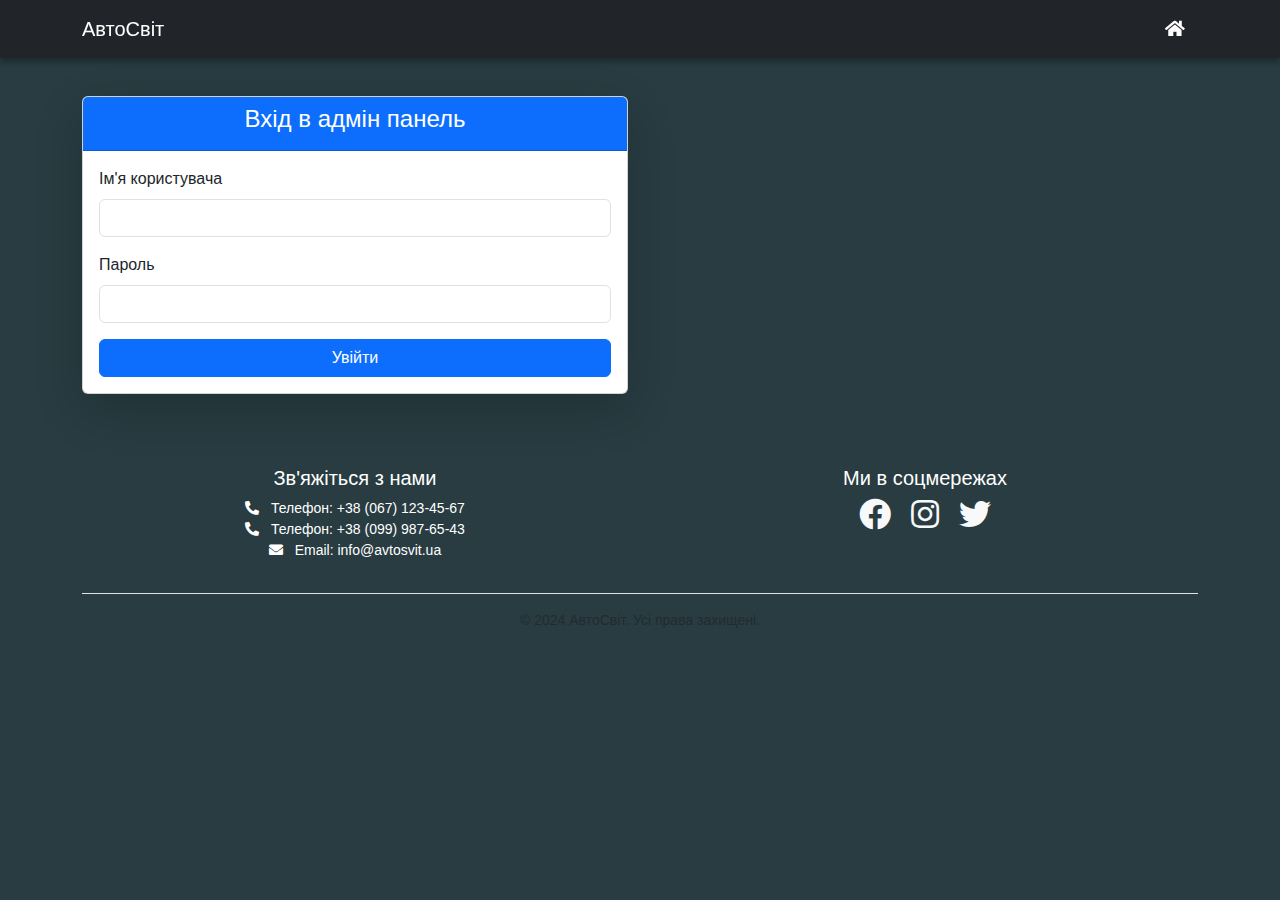
<file: frontend/admin.html>
<!DOCTYPE html>
<html lang="uk">
<head>
    <meta charset="UTF-8">
    <meta name="viewport" content="width=device-width, initial-scale=1.0">
    <title>Адмін панель - АвтоСвіт</title>

    <link href="https://cdn.jsdelivr.net/npm/bootstrap@5.3.0/dist/css/bootstrap.min.css" rel="stylesheet">
    <link rel="stylesheet" href="https://cdnjs.cloudflare.com/ajax/libs/font-awesome/5.15.4/css/all.min.css">
    <link rel="stylesheet" href="css/style.css">
</head>
<body>

    <nav class="navbar navbar-expand fixed-top bg-dark navbar-dark">
        <div class="container">
            <a class="navbar-brand text-white" href="index.html">АвтоСвіт</a>
            <div class="navbar-nav ms-auto">
                <a class="nav-link" href="index.html" title="Додому"><i class="fas fa-home"></i></a>
                <span id="admin-info" class="navbar-text text-white me-3" style="display:none;">Адмін: <span id="admin-username"></span></span>
                <button id="logout-btn" class="btn btn-outline-light btn-sm" style="display:none;">Вийти</button>
            </div>
        </div>
    </nav>

    <div class="container mt-5 pt-5">
        <!-- Login Form -->
        <div id="login-section" class="row justify-content-center">
            <div class="col-md-6">
                <div class="card shadow-lg">
                    <div class="card-header bg-primary text-white text-center">
                        <h4>Вхід в адмін панель</h4>
                    </div>
                    <div class="card-body">
                        <form id="admin-login-form">
                            <div class="mb-3">
                                <label for="username" class="form-label">Ім'я користувача</label>
                                <input type="text" class="form-control" id="username" required>
                            </div>
                            <div class="mb-3">
                                <label for="password" class="form-label">Пароль</label>
                                <input type="password" class="form-control" id="password" required>
                            </div>
                            <button type="submit" class="btn btn-primary w-100">Увійти</button>
                        </form>
                        <div id="login-message" class="mt-3 text-center" style="display:none;"></div>
                    </div>
                </div>
            </div>
        </div>

        <!-- Admin Panel -->
        <div id="admin-panel" style="display:none;">
            <h1 class="mb-4 text-center">Адмін панель</h1>

            <!-- Navigation Tabs -->
            <ul class="nav nav-tabs" id="admin-tabs" role="tablist">
                <li class="nav-item" role="presentation">
                    <button class="nav-link active" id="cars-tab" data-bs-toggle="tab" data-bs-target="#cars" type="button" role="tab">Автомобілі</button>
                </li>
                <li class="nav-item" role="presentation">
                    <button class="nav-link" id="users-tab" data-bs-toggle="tab" data-bs-target="#users" type="button" role="tab">Користувачі</button>
                </li>
                <li class="nav-item" role="presentation">
                    <button class="nav-link" id="orders-tab" data-bs-toggle="tab" data-bs-target="#orders" type="button" role="tab">Замовлення</button>
                </li>
            </ul>

            <div class="tab-content" id="admin-tab-content">
                <!-- Cars Tab -->
                <div class="tab-pane fade show active" id="cars" role="tabpanel">
                    <div class="row mt-4">
                        <div class="col-12">
                            <div class="card">
                                <div class="card-header">
                                    <h5>Список автомобілів</h5>
                                </div>
                                <div class="card-body">
                                    <div id="cars-container" class="row">
                                        <p class="text-center">Завантаження автомобілів...</p>
                                    </div>
                                </div>
                            </div>
                        </div>
                    </div>
                </div>

                <!-- Users Tab -->
                <div class="tab-pane fade" id="users" role="tabpanel">
                    <div class="row mt-4">
                        <div class="col-12">
                            <div class="card">
                                <div class="card-header">
                                    <h5>Список користувачів</h5>
                                </div>
                                <div class="card-body">
                                    <div id="users-container" class="row">
                                        <p class="text-center">Завантаження користувачів...</p>
                                    </div>
                                </div>
                            </div>
                        </div>
                    </div>
                </div>

                <!-- Orders Tab -->
                <div class="tab-pane fade" id="orders" role="tabpanel">
                    <div class="row mt-4">
                        <div class="col-12">
                            <div class="card">
                                <div class="card-header">
                                    <h5>Список замовлень</h5>
                                </div>
                                <div class="card-body">
                                    <div id="orders-container" class="row">
                                        <p class="text-center">Завантаження замовлень...</p>
                                    </div>
                                </div>
                            </div>
                        </div>
                    </div>
                </div>
            </div>

            <!-- Edit Modal -->
            <div class="modal fade" id="editModal" tabindex="-1">
                <div class="modal-dialog modal-lg">
                    <div class="modal-content">
                        <div class="modal-header">
                            <h5 class="modal-title">Редагувати автомобіль</h5>
                            <button type="button" class="btn-close" data-bs-dismiss="modal"></button>
                        </div>
                        <div class="modal-body">
                            <form id="edit-car-form" enctype="multipart/form-data">
                                <input type="hidden" id="edit-car-id">
                                <div class="row">
                                    <div class="col-md-6">
                                        <div class="mb-3">
                                            <label for="edit-brand" class="form-label">Бренд</label>
                                            <input type="text" class="form-control" id="edit-brand" required>
                                        </div>
                                        <div class="mb-3">
                                            <label for="edit-model" class="form-label">Модель</label>
                                            <input type="text" class="form-control" id="edit-model" required>
                                        </div>
                                        <div class="mb-3">
                                            <label for="edit-price" class="form-label">Ціна ($)</label>
                                            <input type="number" class="form-control" id="edit-price" required>
                                        </div>
                                        <div class="mb-3">
                                            <label for="edit-category" class="form-label">Категорія</label>
                                            <input type="text" class="form-control" id="edit-category" required>
                                        </div>
                                        <div class="mb-3">
                                            <label for="edit-year" class="form-label">Рік</label>
                                            <input type="number" class="form-control" id="edit-year" required>
                                        </div>
                                    </div>
                                    <div class="col-md-6">
                                        <div class="mb-3">
                                            <label for="edit-country" class="form-label">Країна</label>
                                            <input type="text" class="form-control" id="edit-country" required>
                                        </div>
                                        <div class="mb-3">
                                            <label for="edit-engine" class="form-label">Двигун</label>
                                            <input type="text" class="form-control" id="edit-engine">
                                        </div>
                                        <div class="mb-3">
                                            <label for="edit-horsepower" class="form-label">Потужність (к.с.)</label>
                                            <input type="number" class="form-control" id="edit-horsepower">
                                        </div>
                                        <div class="mb-3">
                                            <label for="edit-transmission" class="form-label">Трансмісія</label>
                                            <input type="text" class="form-control" id="edit-transmission">
                                        </div>
                                        <div class="mb-3">
                                            <label for="edit-mileage" class="form-label">Пробіг</label>
                                            <input type="number" class="form-control" id="edit-mileage">
                                        </div>
                                        <div class="mb-3">
                                            <label for="edit-color" class="form-label">Колір</label>
                                            <input type="text" class="form-control" id="edit-color">
                                        </div>
                                        <div class="mb-3">
                                            <label for="edit-image" class="form-label">Фото</label>
                                            <input type="file" class="form-control" id="edit-image" accept="image/*">
                                            <small class="form-text text-muted">Залиште пустим, якщо не змінюєте фото</small>
                                        </div>
                                    </div>
                                </div>
                                <div class="mb-3">
                                    <label for="edit-description" class="form-label">Опис</label>
                                    <textarea class="form-control" id="edit-description" rows="3"></textarea>
                                </div>
                            </form>
                        </div>
                        <div class="modal-footer">
                            <button type="button" class="btn btn-secondary" data-bs-dismiss="modal">Скасувати</button>
                            <button type="button" class="btn btn-primary" id="save-changes-btn">Зберегти зміни</button>
                        </div>
                    </div>
                </div>
            </div>
        </div>
    </div>

    <footer class="footer mt-5 py-4">
        <div class="container text-center">
            <div class="row">
                <div class="col-md-6 mb-3 mb-md-0">
                    <h5 class="text-white">Зв'яжіться з нами</h5>
                    <ul class="list-unstyled small text-white">
                        <li><i class="fas fa-phone-alt me-2"></i> Телефон: +38 (067) 123-45-67</li>
                        <li><i class="fas fa-phone-alt me-2"></i> Телефон: +38 (099) 987-65-43</li>
                        <li><i class="fas fa-envelope me-2"></i> Email: info@avtosvit.ua</li>
                    </ul>
                </div>
                <div class="col-md-6">
                    <h5 class="text-white">Ми в соцмережах</h5>
                    <div class="social-links">
                        <a href="https://www.facebook.com/" target="_blank" class="text-light mx-2"><i class="fab fa-facebook fa-2x"></i></a>
                        <a href="https://www.instagram.com/" target="_blank" class="text-light mx-2"><i class="fab fa-instagram fa-2x"></i></a>
                        <a href="https://twitter.com/" target="_blank" class="text-light mx-2"><i class="fab fa-twitter fa-2x"></i></a>
                    </div>
                </div>
            </div>
            <div class="mt-3 pt-3 border-top">
                <p class="text-muted small mb-0">&copy; 2024 АвтоСвіт. Усі права захищені.</p>
            </div>
        </div>
    </footer>

    <script src="https://code.jquery.com/jquery-3.6.0.min.js"></script>
    <script src="https://cdn.jsdelivr.net/npm/bootstrap@5.3.0/dist/js/bootstrap.bundle.min.js"></script>
    <script src="js/admin.js"></script>

</body>
</html>
</file>
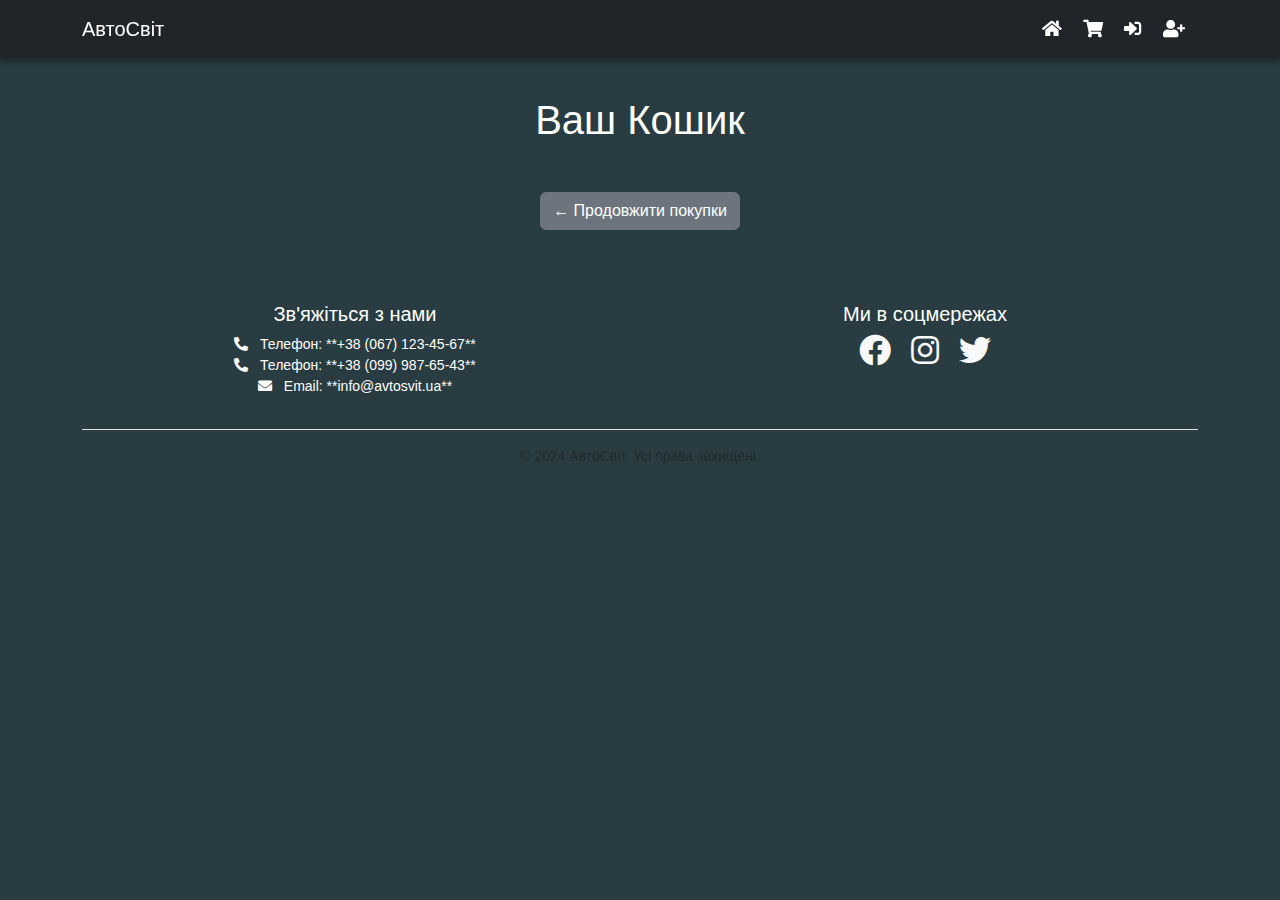
<file: frontend/cart.html>
<!DOCTYPE html>
<html lang="uk">
<head>
    <meta charset="UTF-8">
    <meta name="viewport" content="width=device-width, initial-scale=1.0">
    <title>Кошик - АвтоСвіт</title>
    
    <link href="https://cdn.jsdelivr.net/npm/bootstrap@5.3.0/dist/css/bootstrap.min.css" rel="stylesheet">
    <link rel="stylesheet" href="https://cdnjs.cloudflare.com/ajax/libs/font-awesome/5.15.4/css/all.min.css">
    
    <link rel="stylesheet" href="css/style.css"> 
</head>
<body>
    
    <nav class="navbar navbar-expand fixed-top bg-dark navbar-dark">
        <div class="container">
             <a class="navbar-brand text-white" href="index.html">АвтоСвіт</a> 
            <div class="navbar-nav ms-auto">
                <a class="nav-link" href="index.html" title="Додому"><i class="fas fa-home"></i></a>
                <a class="nav-link active" href="cart.html" title="Кошик"><i class="fas fa-shopping-cart"></i></a>
                <a class="nav-link" href="login.html" title="Авторизація"><i class="fas fa-sign-in-alt"></i></a>
                <a class="nav-link" href="register.html" title="Реєстрація"><i class="fas fa-user-plus"></i></a>
            </div>
        </div>
    </nav>

    <div class="container mt-5 pt-5">
        <h1 class="mb-4 text-center"> Ваш Кошик</h1>
        
        <div id="cart-items-container" class="row">
            <p class="text-center text-muted" id="loading-message">Завантаження кошика...</p>
        </div>

        <div id="cart-summary" class="card p-3 mt-4 shadow-lg" style="display:none;">
            <div class="d-flex justify-content-between align-items-center">
                <h4 id="cart-total-display" class="mb-0">Загальна сума: </h4>
                <button class="btn btn-success btn-lg" id="checkout-btn">
                    <i class="fas fa-credit-card me-2"></i> Придбати
                </button>
            </div>
        </div>
        
        <div class="text-center mt-4">
             <a href="index.html" class="btn btn-secondary">← Продовжити покупки</a>
        </div>
    </div>

    <footer class="footer mt-5 py-4">
        <div class="container text-center">
            <div class="row">
                <div class="col-md-6 mb-3 mb-md-0">
                    <h5 class="text-white">Зв'яжіться з нами</h5>
                    <ul class="list-unstyled small text-white">
                        <li><i class="fas fa-phone-alt me-2"></i> Телефон: **+38 (067) 123-45-67**</li>
                        <li><i class="fas fa-phone-alt me-2"></i> Телефон: **+38 (099) 987-65-43**</li>
                        <li><i class="fas fa-envelope me-2"></i> Email: **info@avtosvit.ua**</li>
                    </ul>
                </div>
                <div class="col-md-6">
                    <h5 class="text-white">Ми в соцмережах</h5>
                    <div class="social-links">
                        <a href="https://www.facebook.com/" target="_blank" class="text-light mx-2"><i class="fab fa-facebook fa-2x"></i></a>
                        <a href="https://www.instagram.com/" target="_blank" class="text-light mx-2"><i class="fab fa-instagram fa-2x"></i></a>
                        <a href="https://twitter.com/" target="_blank" class="text-light mx-2"><i class="fab fa-twitter fa-2x"></i></a>
                    </div>
                </div>
            </div>
            <div class="mt-3 pt-3 border-top">
                <p class="text-muted small mb-0">&copy; 2024 АвтоСвіт. Усі права захищені.</p>
            </div>
        </div>
    </footer>
    
    <script src="https://code.jquery.com/jquery-3.6.0.min.js"></script>
    <script src="https://cdn.jsdelivr.net/npm/bootstrap@5.3.0/dist/js/bootstrap.bundle.min.js"></script>
    <script src="js/main.js"></script> 
    
    <script>
        // loadCart() та checkoutOrder() знаходяться у main.js
        document.addEventListener('DOMContentLoaded', loadCart);
        document.getElementById('checkout-btn').addEventListener('click', checkoutOrder);
    </script>

</body>
</html>
</file>
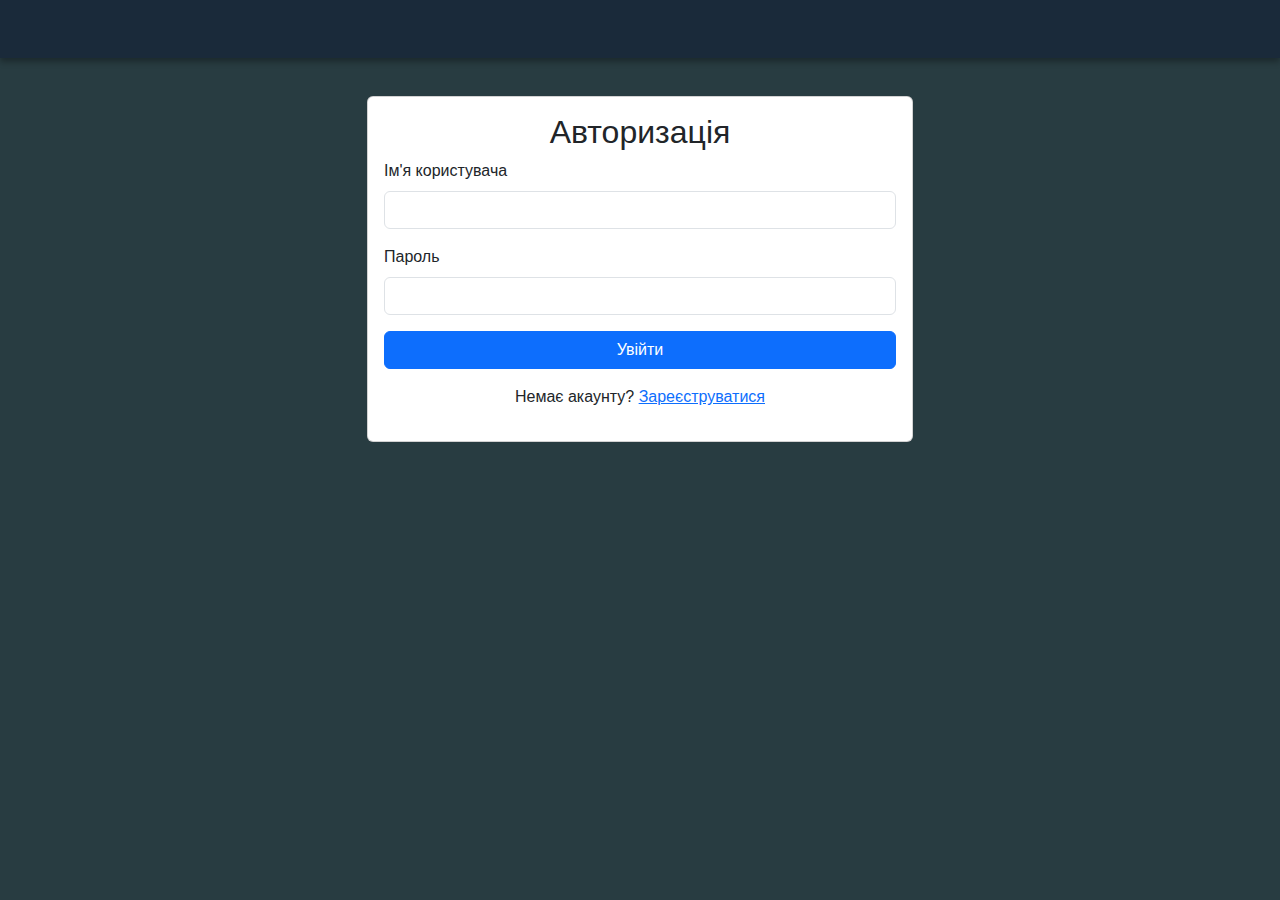
<file: frontend/login.html>
<!DOCTYPE html>
<html lang="uk">
<head>
    <meta charset="UTF-8">
    <meta name="viewport" content="width=device-width, initial-scale=1.0">
    <title>Авторизація</title>
    <link href="https://cdn.jsdelivr.net/npm/bootstrap@5.3.0/dist/css/bootstrap.min.css" rel="stylesheet">
    <link rel="stylesheet" href="css/style.css">
</head>
<body>
    <nav class="navbar navbar-expand fixed-top">
        <div class="container">
            <div class="navbar-nav ms-auto">
                <a class="nav-link" href="index.html" title="Додому"><i class="fas fa-home"></i></a>
                <a class="nav-link" href="cart.html" title="Кошик"><i class="fas fa-shopping-cart"></i></a>
                <a class="nav-link" href="#search" title="Пошук"><i class="fas fa-search"></i></a>
                <a class="nav-link" href="login.html" title="Авторизація"><i class="fas fa-sign-in-alt"></i></a>
                <a class="nav-link" href="register.html" title="Реєстрація"><i class="fas fa-user-plus"></i></a>
            </div>
        </div>
    </nav>
    <div class="container mt-5 pt-5">
        <div class="row justify-content-center">
            <div class="col-md-6">
                <div class="card">
                    <div class="card-body">
                        <h2 class="card-title text-center">Авторизація</h2>
                        <form id="loginForm">
                            <div class="mb-3">
                                <label for="username" class="form-label">Ім'я користувача</label>
                                <input type="text" class="form-control" id="username" required>
                            </div>
                            <div class="mb-3">
                                <label for="password" class="form-label">Пароль</label>
                                <input type="password" class="form-control" id="password" required>
                            </div>
                            <button type="submit" class="btn btn-primary w-100">Увійти</button>
                        </form>
                        <p class="text-center mt-3">Немає акаунту? <a href="register.html">Зареєструватися</a></p>
                    </div>
                </div>
            </div>
        </div>
    </div>
    <script>
        document.getElementById('loginForm').addEventListener('submit', function(e) {
            e.preventDefault();
            const username = document.getElementById('username').value;
            const password = document.getElementById('password').value;
            fetch('http://localhost:5000/login', {
                method: 'POST',
                headers: { 'Content-Type': 'application/json' },
                body: JSON.stringify({ username, password })
            })
            .then(response => response.json())
            .then(data => {
                if (data.message) {
                    alert(data.message);
                    window.location.href = 'index.html';
                } else {
                    alert('Помилка авторизації');
                }
            })
            .catch(error => console.error('Помилка:', error));
        });
    </script>
</body>
</html>
</file>
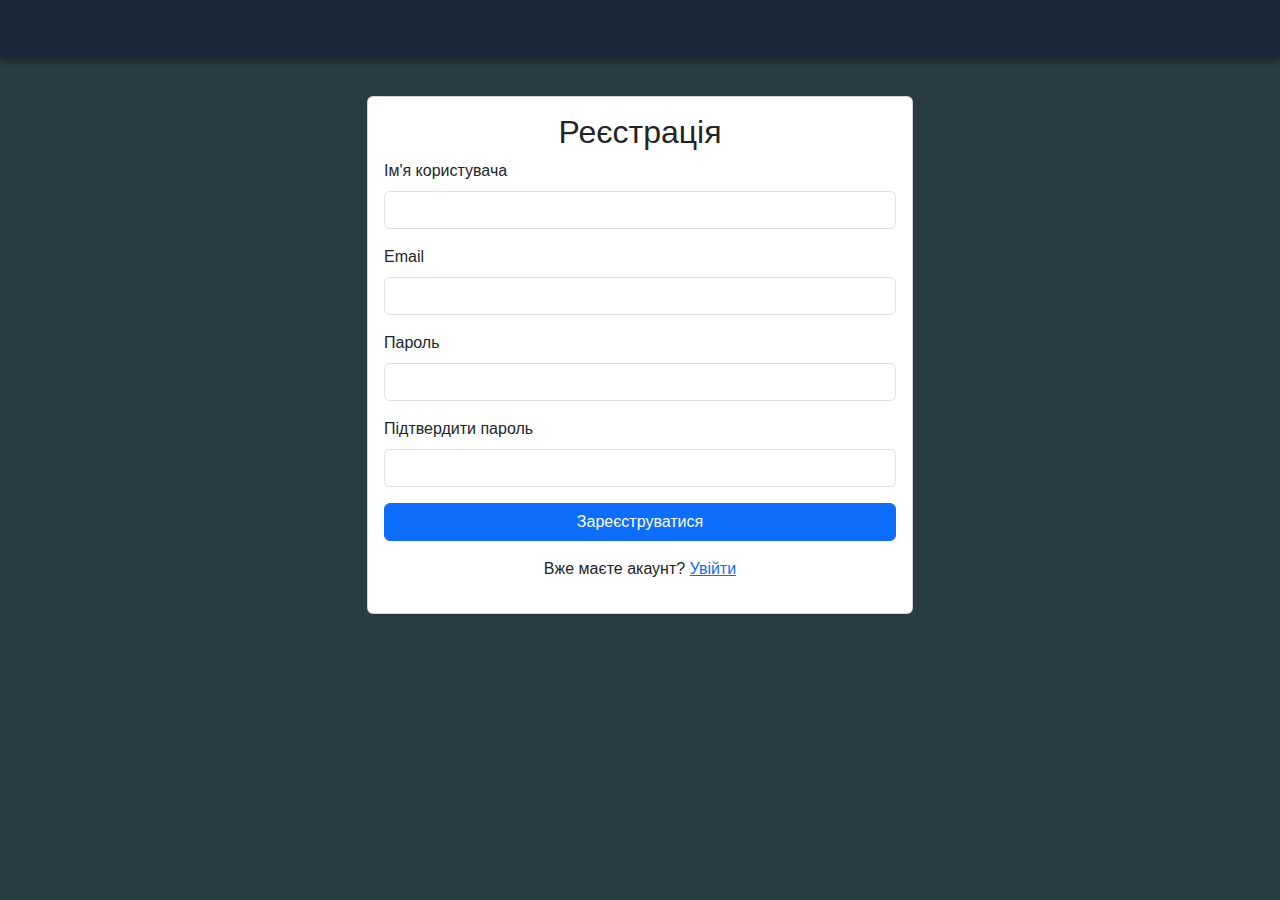
<file: frontend/register.html>
<!DOCTYPE html>
<html lang="uk">
<head>
    <meta charset="UTF-8">
    <meta name="viewport" content="width=device-width, initial-scale=1.0">
    <title>Реєстрація</title>
    <link href="https://cdn.jsdelivr.net/npm/bootstrap@5.3.0/dist/css/bootstrap.min.css" rel="stylesheet">
    <link rel="stylesheet" href="css/style.css">
</head>
<body>
    <nav class="navbar navbar-expand fixed-top">
        <div class="container">
            <div class="navbar-nav ms-auto">
                <a class="nav-link" href="index.html" title="Додому"><i class="fas fa-home"></i></a>
                <a class="nav-link" href="cart.html" title="Кошик"><i class="fas fa-shopping-cart"></i></a>
                <a class="nav-link" href="#search" title="Пошук"><i class="fas fa-search"></i></a>
                <a class="nav-link" href="login.html" title="Авторизація"><i class="fas fa-sign-in-alt"></i></a>
                <a class="nav-link" href="register.html" title="Реєстрація"><i class="fas fa-user-plus"></i></a>
            </div>
        </div>
    </nav>
    <div class="container mt-5 pt-5">
        <div class="row justify-content-center">
            <div class="col-md-6">
                <div class="card">
                    <div class="card-body">
                        <h2 class="card-title text-center">Реєстрація</h2>
                        <form id="registerForm">
                            <div class="mb-3">
                                <label for="username" class="form-label">Ім'я користувача</label>
                                <input type="text" class="form-control" id="username" required>
                            </div>
                            <div class="mb-3">
                                <label for="email" class="form-label">Email</label>
                                <input type="email" class="form-control" id="email" required>
                            </div>
                            <div class="mb-3">
                                <label for="password" class="form-label">Пароль</label>
                                <input type="password" class="form-control" id="password" required>
                            </div>
                            <div class="mb-3">
                                <label for="confirmPassword" class="form-label">Підтвердити пароль</label>
                                <input type="password" class="form-control" id="confirmPassword" required>
                            </div>
                            <button type="submit" class="btn btn-primary w-100">Зареєструватися</button>
                        </form>
                        <p class="text-center mt-3">Вже маєте акаунт? <a href="login.html">Увійти</a></p>
                    </div>
                </div>
            </div>
        </div>
    </div>
    <script>
        document.getElementById('registerForm').addEventListener('submit', function(e) {
            e.preventDefault();
            const username = document.getElementById('username').value;
            const email = document.getElementById('email').value;
            const password = document.getElementById('password').value;
            const confirmPassword = document.getElementById('confirmPassword').value;
            if (password !== confirmPassword) {
                alert('Паролі не співпадають');
                return;
            }
            fetch('http://localhost:5000/register', {
                method: 'POST',
                headers: { 'Content-Type': 'application/json' },
                body: JSON.stringify({ username, email, password })
            })
            .then(response => response.json())
            .then(data => {
                if (data.message) {
                    alert(data.message);
                    window.location.href = 'login.html';
                } else {
                    alert('Помилка реєстрації');
                }
            })
            .catch(error => console.error('Помилка:', error));
        });
    </script>
</body>
</html>
</file>
<file: frontend/css/style.css>
/* ================================================= */
/* 1. ГЛОБАЛЬНІ СТИЛІ ТА ТЕМА           */
/* ================================================= */

body {
    /* Основний шрифт сайту */
    font-family: Arial, Helvetica, sans-serif;
    /* Скидання базових відступів */
    margin: 0;
    padding: 0;
    /* Основний темний фон для всього сайту. !important використовується для примусової заміни стилів Bootstrap */
    background-color: rgba(37, 57, 62, 0.984) !important;
    /* Колір тексту за замовчуванням (білий) */
    color: white;
}


/* Стилі для фіксованої навігації */
.navbar {
    background-color: #1a2a3a; /* Темно-синій фон */
    box-shadow: 0 4px 6px rgba(0, 0, 0, 0.3);
}

/* Стилі для посилань у навігації */
.navbar .nav-link {
    color: white !important;
    font-size: 1.1rem;
    padding: 0.5rem 1rem;
    transition: color 0.3s ease;
}

.navbar .nav-link:hover {
    color: #f39c12 !important; /* Золотистий акцент при наведенні */
}

/* Стилі для іконок */
.navbar .nav-link i {
    margin-right: 5px;
}

/* Адаптація для пошуку на мобільних */
@media (max-width: 768px) {
    .navbar .container {
        justify-content: space-around;
    }
}


/* ================================================= */
/* 2. СТИЛІ ДЛЯ ПОВНОЕКРАННИХ СЕКЦІЙ (НОВЕ)          */
/* Цей розділ забезпечує, що кожна секція займає 100% висоти екрана (100vh) */
/* ================================================= */

/* Стиль для першої секції (Hero Section) */
.hero-section {
    /* Висота: 100% висоти вікна перегляду мінус висота навігації (приблизно 56px) */
    min-height: calc(80vh - 56px); 
    display: flex;
    align-items: center; /* Центрує контент по вертикалі */
    justify-content: center;
    padding-top: 20px;
    margin-bottom: 0 !important; /* Видалення відступів між секціями */

    padding-top: 80px; 
    padding-bottom: 20px;
    margin-bottom: 0 !important;
}

/* Стиль для секцій країн (США, Німеччина, Японія) */
.country-section {
    position: relative;
    /* Висота: 100% висоти вікна перегляду */
    min-height: 100vh; 
    
    /* Властивості для центрування контенту */
    display: flex;
    flex-direction: column;
    justify-content: flex-start; /* Центрує контент по вертикалі */
    align-items: center;     /* Центрує контент по горизонталі */
    text-align: center;
    
    padding-top: 100px;
    padding-bottom: 60px;
    margin-bottom: 0 !important; /* Прибираємо нижній відступ, щоб секції "прилипали" */
}

.footer .list-unstyled li {
    /* Примусово робимо текст білим */
    color: white !important; 
}

/* --- СТИЛІ ДЛЯ ПОШУКУ В НАВІГАЦІЙНІЙ ПАНЕЛІ --- */

.search-box {
    /* Приховуємо за замовчуванням */
    display: none;
    /* Вирівнюємо елементи в ряд */
    align-items: center;
    /* Використовуємо flex для рівномірного розташування */
    margin-left: 10px;
}

.search-box.active {
    /* Робимо видимим, коли додано клас active */
    display: flex;
}

#search-input {
    /* Робимо поле вводу вузьким, коли сховано */
    width: 0; 
    /* Додаємо плавний перехід для ширини */
    transition: width 0.3s ease-in-out, opacity 0.3s ease-in-out; 
    opacity: 0;
    padding-left: 0;
    padding-right: 0;
}

.search-box.active #search-input {
    /* При розгортанні задаємо робочу ширину */
    width: 250px; 
    opacity: 1;
    padding: 0.375rem 0.75rem; /* Повертаємо стандартний padding Bootstrap */
    margin-right: 5px;
}

#search-btn {
    /* Приховуємо кнопку пошуку за замовчуванням */
    display: none;
    /* Вирівнюємо кнопку */
    margin-left: 5px;
    background-color: #f39c12; /* Золотистий колір */
    border-color: #f39c12;
    color: white;
}

#search-btn:hover {
    background-color: #e67e22; /* Трохи темніший золотистий при наведенні */
    border-color: #e67e22;
}

#close-search-btn {
    /* Вирівнюємо кнопку "X" */
    margin-left: 5px;
}

.autocomplete-results {
    /* Розташування */
    position: absolute;
    top: 100%; /* Розміщуємо під полем вводу */
    left: 0;
    /* Відображення */
    width: 100%;
    z-index: 1000; /* Перекриває інший контент */
    background-color: #343a40; /* Темний фон, як у navbar */
    border: 1px solid rgba(255, 255, 255, 0.1);
    box-shadow: 0 4px 6px rgba(0, 0, 0, 0.3);
    color: #fff;
    max-height: 300px;
    overflow-y: auto;
}

.autocomplete-item {
    padding: 8px 15px;
    cursor: pointer;
    border-bottom: 1px solid rgba(255, 255, 255, 0.05);
}

.autocomplete-item:hover {
    background-color: #495057; /* Трохи світліше при наведенні */
}
</file>
